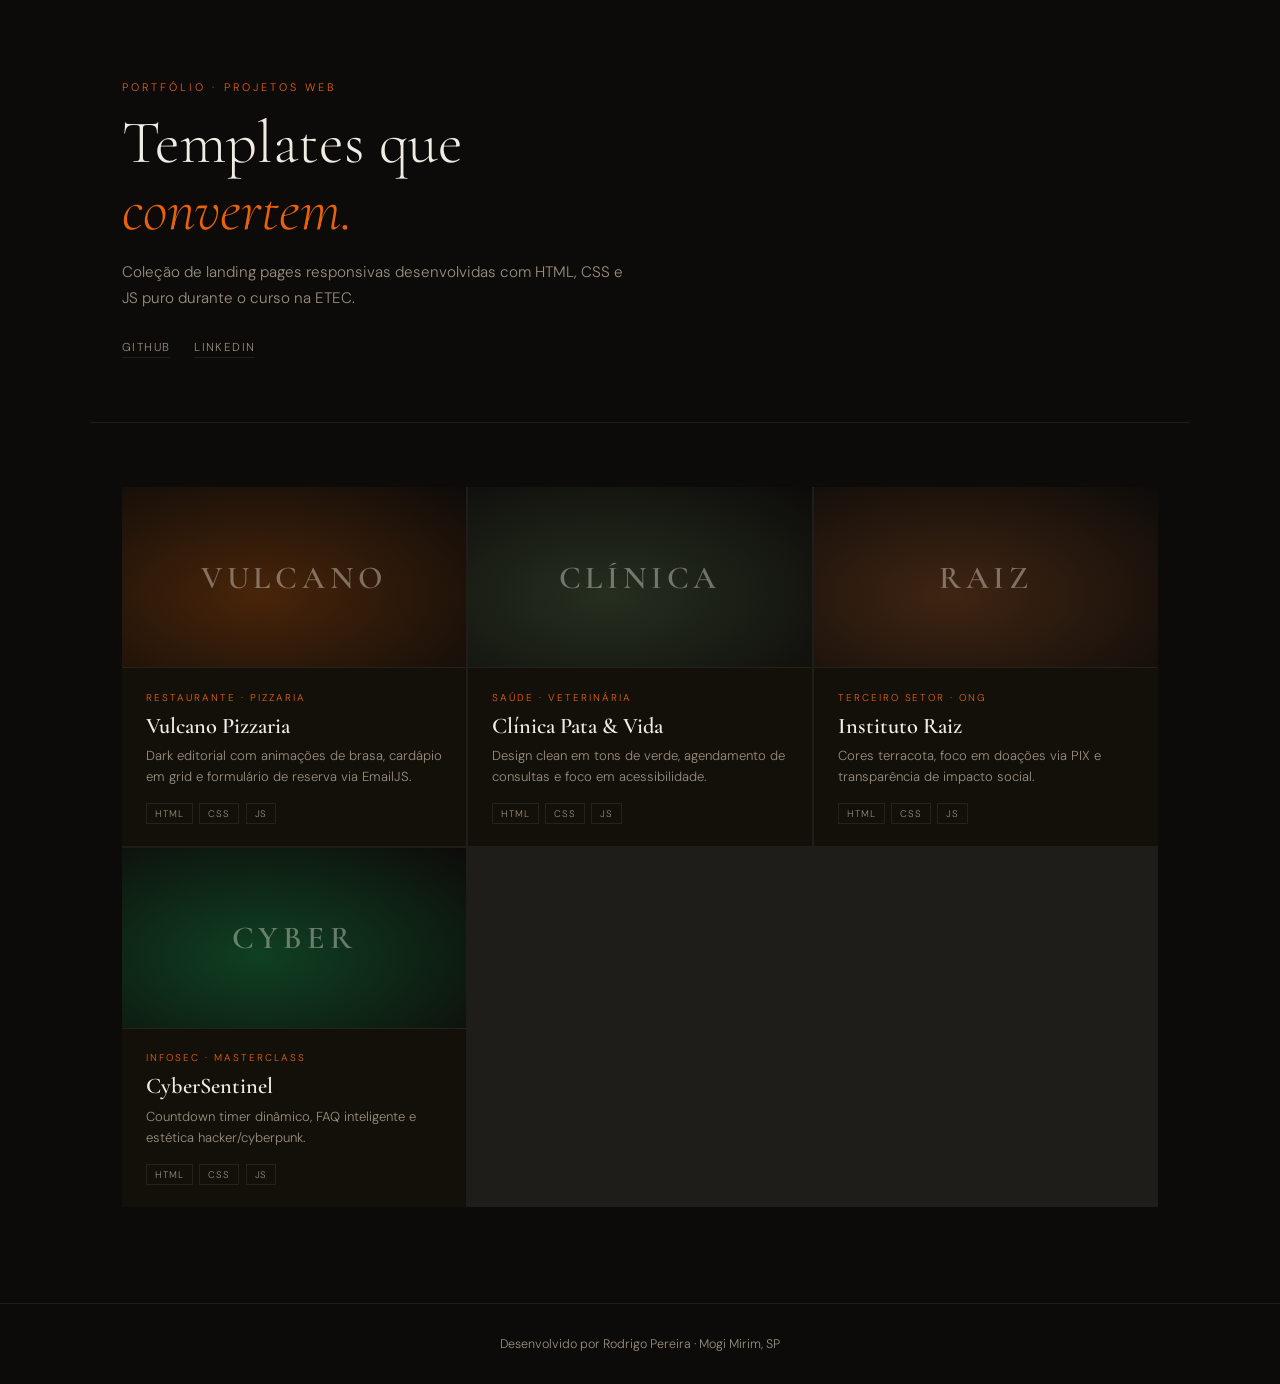
<file: index.html>
<!DOCTYPE html>
<html lang="pt-BR">
<head>
  <meta charset="UTF-8" />
  <meta name="viewport" content="width=device-width, initial-scale=1.0" />
  <title>Landing Pages — Rodrigo Pereira</title>
  <link rel="preconnect" href="https://fonts.googleapis.com" />
  <link rel="preconnect" href="https://fonts.gstatic.com" crossorigin />
  <link href="https://fonts.googleapis.com/css2?family=Cormorant+Garamond:ital,wght@0,300;0,600;1,300&family=DM+Sans:wght@300;400;500&display=swap" rel="stylesheet" />
  <style>
    /* ... (Mantenha o seu CSS original aqui) ... */
    *, *::before, *::after { margin: 0; padding: 0; box-sizing: border-box; }
    :root {
      --bg:     #0d0b09;
      --bg-card:#131009;
      --accent: #e8620a;
      --text:   #f0ece4;
      --muted:  #9a8f7e;
      --border: rgba(240,236,228,0.08);
    }
    html { scroll-behavior: smooth; }
    body {
      background: var(--bg);
      color: var(--text);
      font-family: 'DM Sans', system-ui, sans-serif;
      font-weight: 300;
      min-height: 100vh;
    }
    header { padding: 5rem 2rem 4rem; max-width: 1100px; margin: 0 auto; border-bottom: 1px solid var(--border); }
    .tag { font-size: 0.68rem; letter-spacing: 0.28em; text-transform: uppercase; color: var(--accent); display: block; margin-bottom: 1rem; }
    h1 { font-family: 'Cormorant Garamond', serif; font-size: clamp(2.2rem, 5vw, 3.8rem); font-weight: 300; line-height: 1.1; margin-bottom: 1rem; }
    h1 em { font-style: italic; color: var(--accent); }
    .subtitle { color: var(--muted); font-size: 0.95rem; max-width: 520px; line-height: 1.7; }
    .author-links { display: flex; gap: 1.5rem; margin-top: 1.8rem; flex-wrap: wrap; }
    .author-links a { font-size: 0.72rem; letter-spacing: 0.12em; text-transform: uppercase; color: var(--muted); text-decoration: none; border-bottom: 1px solid var(--border); padding-bottom: 2px; transition: color 0.3s, border-color 0.3s; }
    .author-links a:hover { color: var(--accent); border-color: var(--accent); }
    main { max-width: 1100px; margin: 0 auto; padding: 4rem 2rem 6rem; }
    .grid { display: grid; grid-template-columns: repeat(auto-fill, minmax(300px, 1fr)); gap: 1.5px; background: var(--border); }
    .card { background: var(--bg-card); text-decoration: none; color: var(--text); display: flex; flex-direction: column; transition: background 0.3s; position: relative; overflow: hidden; }
    .card:hover { background: #1a160f; }
    .card::after { content: ''; position: absolute; inset: 0; border: 1px solid transparent; transition: border-color 0.4s; pointer-events: none; }
    .card:hover::after { border-color: var(--accent); }
    .card-thumb { height: 180px; position: relative; overflow: hidden; display: flex; align-items: center; justify-content: center; }
    .card-thumb .thumb-logo { font-family: 'Cormorant Garamond', serif; font-size: 2rem; font-weight: 600; letter-spacing: 0.15em; opacity: 0.4; transition: opacity 0.3s; z-index: 1; }
    .card:hover .thumb-logo { opacity: 0.7; }
    .thumb-pizzaria { background: radial-gradient(ellipse at 40% 60%, rgba(232,98,10,0.25), #0d0b09); }
    .thumb-clinica  { background: radial-gradient(ellipse at 40% 60%, rgba(92,138,98,0.25), #0d0b09); }
    .thumb-ong      { background: radial-gradient(ellipse at 40% 60%, rgba(196,98,45,0.25), #0d0b09); }
    .thumb-cyber    { background: radial-gradient(ellipse at 40% 60%, rgba(0,255,136,0.2), #0d0b09); }
    .card-body { padding: 1.4rem 1.5rem; border-top: 1px solid var(--border); flex: 1; }
    .card-tag { font-size: 0.62rem; letter-spacing: 0.2em; text-transform: uppercase; color: var(--accent); margin-bottom: 0.5rem; display: block; }
    .card-title { font-family: 'Cormorant Garamond', serif; font-size: 1.4rem; font-weight: 600; margin-bottom: 0.4rem; }
    .card-desc { font-size: 0.82rem; color: var(--muted); line-height: 1.6; margin-bottom: 1rem; }
    .card-stack { display: flex; gap: 0.4rem; flex-wrap: wrap; }
    .pill { font-size: 0.6rem; letter-spacing: 0.1em; text-transform: uppercase; padding: 3px 8px; border: 1px solid var(--border); color: var(--muted); }
    footer { border-top: 1px solid var(--border); padding: 2rem; text-align: center; }
    footer p { font-size: 0.78rem; color: var(--muted); }
    footer a { color: var(--accent); text-decoration: none; }
  </style>
</head>
<body>

  <header>
    <span class="tag">Portfólio · Projetos Web</span>
    <h1>Templates que<br /><em>convertem.</em></h1>
    <p class="subtitle">
      Coleção de landing pages responsivas desenvolvidas com HTML, CSS e JS puro durante o curso na ETEC.
    </p>
    <div class="author-links">
      <a href="https://github.com/rodrigopereiradevelopment" target="_blank">GitHub</a>
      <a href="https://linkedin.com/in/rodrigopereirarp" target="_blank">LinkedIn</a>
    </div>
  </header>

  <main>
    <div class="grid">

      <a href="vulcano-pizzaria/index.html" class="card">
        <div class="card-thumb thumb-pizzaria">
          <span class="thumb-logo">VULCANO</span>
        </div>
        <div class="card-body">
          <span class="card-tag">Restaurante · Pizzaria</span>
          <h2 class="card-title">Vulcano Pizzaria</h2>
          <p class="card-desc">Dark editorial com animações de brasa, cardápio em grid e formulário de reserva via EmailJS.</p>
          <div class="card-stack">
            <span class="pill">HTML</span><span class="pill">CSS</span><span class="pill">JS</span>
          </div>
        </div>
      </a>

      <a href="clinica-pata-e-vida/index.html" class="card">
        <div class="card-thumb thumb-clinica">
          <span class="thumb-logo">CLÍNICA</span>
        </div>
        <div class="card-body">
          <span class="card-tag">Saúde · Veterinária</span>
          <h2 class="card-title">Clínica Pata & Vida</h2>
          <p class="card-desc">Design clean em tons de verde, agendamento de consultas e foco em acessibilidade.</p>
          <div class="card-stack">
            <span class="pill">HTML</span><span class="pill">CSS</span><span class="pill">JS</span>
          </div>
        </div>
      </a>

      <a href="instituto-raiz/index.html" class="card">
        <div class="card-thumb thumb-ong">
          <span class="thumb-logo">RAIZ</span>
        </div>
        <div class="card-body">
          <span class="card-tag">Terceiro Setor · ONG</span>
          <h2 class="card-title">Instituto Raiz</h2>
          <p class="card-desc">Cores terracota, foco em doações via PIX e transparência de impacto social.</p>
          <div class="card-stack">
            <span class="pill">HTML</span><span class="pill">CSS</span><span class="pill">JS</span>
          </div>
        </div>
      </a>

      <a href="cyber-security/index.html" class="card">
        <div class="card-thumb thumb-cyber">
          <span class="thumb-logo">CYBER</span>
        </div>
        <div class="card-body">
          <span class="card-tag">Infosec · Masterclass</span>
          <h2 class="card-title">CyberSentinel</h2>
          <p class="card-desc">Countdown timer dinâmico, FAQ inteligente e estética hacker/cyberpunk.</p>
          <div class="card-stack">
            <span class="pill">HTML</span><span class="pill">CSS</span><span class="pill">JS</span>
          </div>
        </div>
      </a>

    </div>
  </main>

  <footer>
    <p>Desenvolvido por Rodrigo Pereira · Mogi Mirim, SP</p>
  </footer>

</body>
</html>
</file>
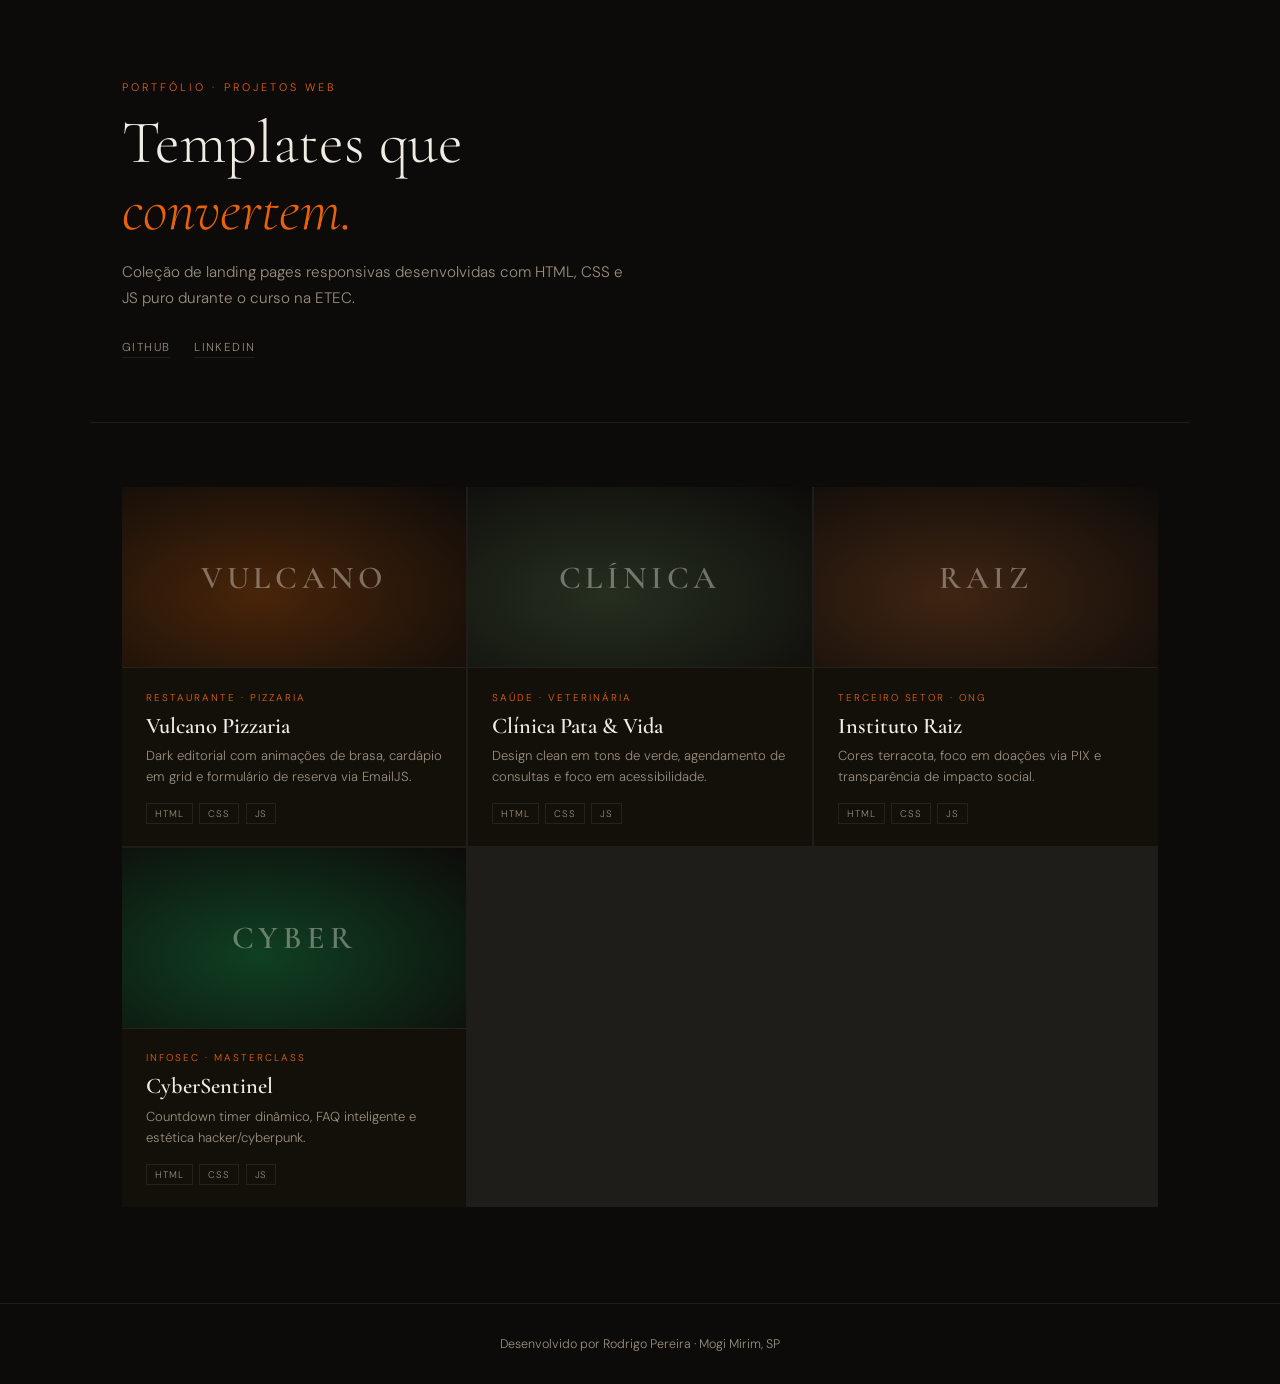
<file: root-index.html>
<!DOCTYPE html>
<html lang="pt-BR">
<head>
  <meta charset="UTF-8" />
  <meta name="viewport" content="width=device-width, initial-scale=1.0" />
  <title>Landing Pages — Rodrigo Pereira</title>
  <link rel="preconnect" href="https://fonts.googleapis.com" />
  <link rel="preconnect" href="https://fonts.gstatic.com" crossorigin />
  <link href="https://fonts.googleapis.com/css2?family=Cormorant+Garamond:ital,wght@0,300;0,600;1,300&family=DM+Sans:wght@300;400;500&display=swap" rel="stylesheet" />
  <style>
    /* ... (Mantenha o seu CSS original aqui) ... */
    *, *::before, *::after { margin: 0; padding: 0; box-sizing: border-box; }
    :root {
      --bg:     #0d0b09;
      --bg-card:#131009;
      --accent: #e8620a;
      --text:   #f0ece4;
      --muted:  #9a8f7e;
      --border: rgba(240,236,228,0.08);
    }
    html { scroll-behavior: smooth; }
    body {
      background: var(--bg);
      color: var(--text);
      font-family: 'DM Sans', system-ui, sans-serif;
      font-weight: 300;
      min-height: 100vh;
    }
    header { padding: 5rem 2rem 4rem; max-width: 1100px; margin: 0 auto; border-bottom: 1px solid var(--border); }
    .tag { font-size: 0.68rem; letter-spacing: 0.28em; text-transform: uppercase; color: var(--accent); display: block; margin-bottom: 1rem; }
    h1 { font-family: 'Cormorant Garamond', serif; font-size: clamp(2.2rem, 5vw, 3.8rem); font-weight: 300; line-height: 1.1; margin-bottom: 1rem; }
    h1 em { font-style: italic; color: var(--accent); }
    .subtitle { color: var(--muted); font-size: 0.95rem; max-width: 520px; line-height: 1.7; }
    .author-links { display: flex; gap: 1.5rem; margin-top: 1.8rem; flex-wrap: wrap; }
    .author-links a { font-size: 0.72rem; letter-spacing: 0.12em; text-transform: uppercase; color: var(--muted); text-decoration: none; border-bottom: 1px solid var(--border); padding-bottom: 2px; transition: color 0.3s, border-color 0.3s; }
    .author-links a:hover { color: var(--accent); border-color: var(--accent); }
    main { max-width: 1100px; margin: 0 auto; padding: 4rem 2rem 6rem; }
    .grid { display: grid; grid-template-columns: repeat(auto-fill, minmax(300px, 1fr)); gap: 1.5px; background: var(--border); }
    .card { background: var(--bg-card); text-decoration: none; color: var(--text); display: flex; flex-direction: column; transition: background 0.3s; position: relative; overflow: hidden; }
    .card:hover { background: #1a160f; }
    .card::after { content: ''; position: absolute; inset: 0; border: 1px solid transparent; transition: border-color 0.4s; pointer-events: none; }
    .card:hover::after { border-color: var(--accent); }
    .card-thumb { height: 180px; position: relative; overflow: hidden; display: flex; align-items: center; justify-content: center; }
    .card-thumb .thumb-logo { font-family: 'Cormorant Garamond', serif; font-size: 2rem; font-weight: 600; letter-spacing: 0.15em; opacity: 0.4; transition: opacity 0.3s; z-index: 1; }
    .card:hover .thumb-logo { opacity: 0.7; }
    .thumb-pizzaria { background: radial-gradient(ellipse at 40% 60%, rgba(232,98,10,0.25), #0d0b09); }
    .thumb-clinica  { background: radial-gradient(ellipse at 40% 60%, rgba(92,138,98,0.25), #0d0b09); }
    .thumb-ong      { background: radial-gradient(ellipse at 40% 60%, rgba(196,98,45,0.25), #0d0b09); }
    .thumb-cyber    { background: radial-gradient(ellipse at 40% 60%, rgba(0,255,136,0.2), #0d0b09); }
    .card-body { padding: 1.4rem 1.5rem; border-top: 1px solid var(--border); flex: 1; }
    .card-tag { font-size: 0.62rem; letter-spacing: 0.2em; text-transform: uppercase; color: var(--accent); margin-bottom: 0.5rem; display: block; }
    .card-title { font-family: 'Cormorant Garamond', serif; font-size: 1.4rem; font-weight: 600; margin-bottom: 0.4rem; }
    .card-desc { font-size: 0.82rem; color: var(--muted); line-height: 1.6; margin-bottom: 1rem; }
    .card-stack { display: flex; gap: 0.4rem; flex-wrap: wrap; }
    .pill { font-size: 0.6rem; letter-spacing: 0.1em; text-transform: uppercase; padding: 3px 8px; border: 1px solid var(--border); color: var(--muted); }
    footer { border-top: 1px solid var(--border); padding: 2rem; text-align: center; }
    footer p { font-size: 0.78rem; color: var(--muted); }
    footer a { color: var(--accent); text-decoration: none; }
  </style>
</head>
<body>

  <header>
    <span class="tag">Portfólio · Projetos Web</span>
    <h1>Templates que<br /><em>convertem.</em></h1>
    <p class="subtitle">
      Coleção de landing pages responsivas desenvolvidas com HTML, CSS e JS puro durante o curso na ETEC.
    </p>
    <div class="author-links">
      <a href="https://github.com/rodrigopereiradevelopment" target="_blank">GitHub</a>
      <a href="https://linkedin.com/in/rodrigopereira" target="_blank">LinkedIn</a>
    </div>
  </header>

  <main>
    <div class="grid">

      <a href="vulcano-pizzaria/index.html" class="card">
        <div class="card-thumb thumb-pizzaria">
          <span class="thumb-logo">VULCANO</span>
        </div>
        <div class="card-body">
          <span class="card-tag">Restaurante · Pizzaria</span>
          <h2 class="card-title">Vulcano Pizzaria</h2>
          <p class="card-desc">Dark editorial com animações de brasa, cardápio em grid e formulário de reserva via EmailJS.</p>
          <div class="card-stack">
            <span class="pill">HTML</span><span class="pill">CSS</span><span class="pill">JS</span>
          </div>
        </div>
      </a>

      <a href="clinica-pata-e-vida/index.html" class="card">
        <div class="card-thumb thumb-clinica">
          <span class="thumb-logo">CLÍNICA</span>
        </div>
        <div class="card-body">
          <span class="card-tag">Saúde · Veterinária</span>
          <h2 class="card-title">Clínica Pata & Vida</h2>
          <p class="card-desc">Design clean em tons de verde, agendamento de consultas e foco em acessibilidade.</p>
          <div class="card-stack">
            <span class="pill">HTML</span><span class="pill">CSS</span><span class="pill">JS</span>
          </div>
        </div>
      </a>

      <a href="instituto-raiz/index.html" class="card">
        <div class="card-thumb thumb-ong">
          <span class="thumb-logo">RAIZ</span>
        </div>
        <div class="card-body">
          <span class="card-tag">Terceiro Setor · ONG</span>
          <h2 class="card-title">Instituto Raiz</h2>
          <p class="card-desc">Cores terracota, foco em doações via PIX e transparência de impacto social.</p>
          <div class="card-stack">
            <span class="pill">HTML</span><span class="pill">CSS</span><span class="pill">JS</span>
          </div>
        </div>
      </a>

      <a href="cyber-security/index.html" class="card">
        <div class="card-thumb thumb-cyber">
          <span class="thumb-logo">CYBER</span>
        </div>
        <div class="card-body">
          <span class="card-tag">Infosec · Masterclass</span>
          <h2 class="card-title">CyberSentinel</h2>
          <p class="card-desc">Countdown timer dinâmico, FAQ inteligente e estética hacker/cyberpunk.</p>
          <div class="card-stack">
            <span class="pill">HTML</span><span class="pill">CSS</span><span class="pill">JS</span>
          </div>
        </div>
      </a>

    </div>
  </main>

  <footer>
    <p>Desenvolvido por Rodrigo Pereira · Mogi Mirim, SP</p>
  </footer>

</body>
</html>
</file>
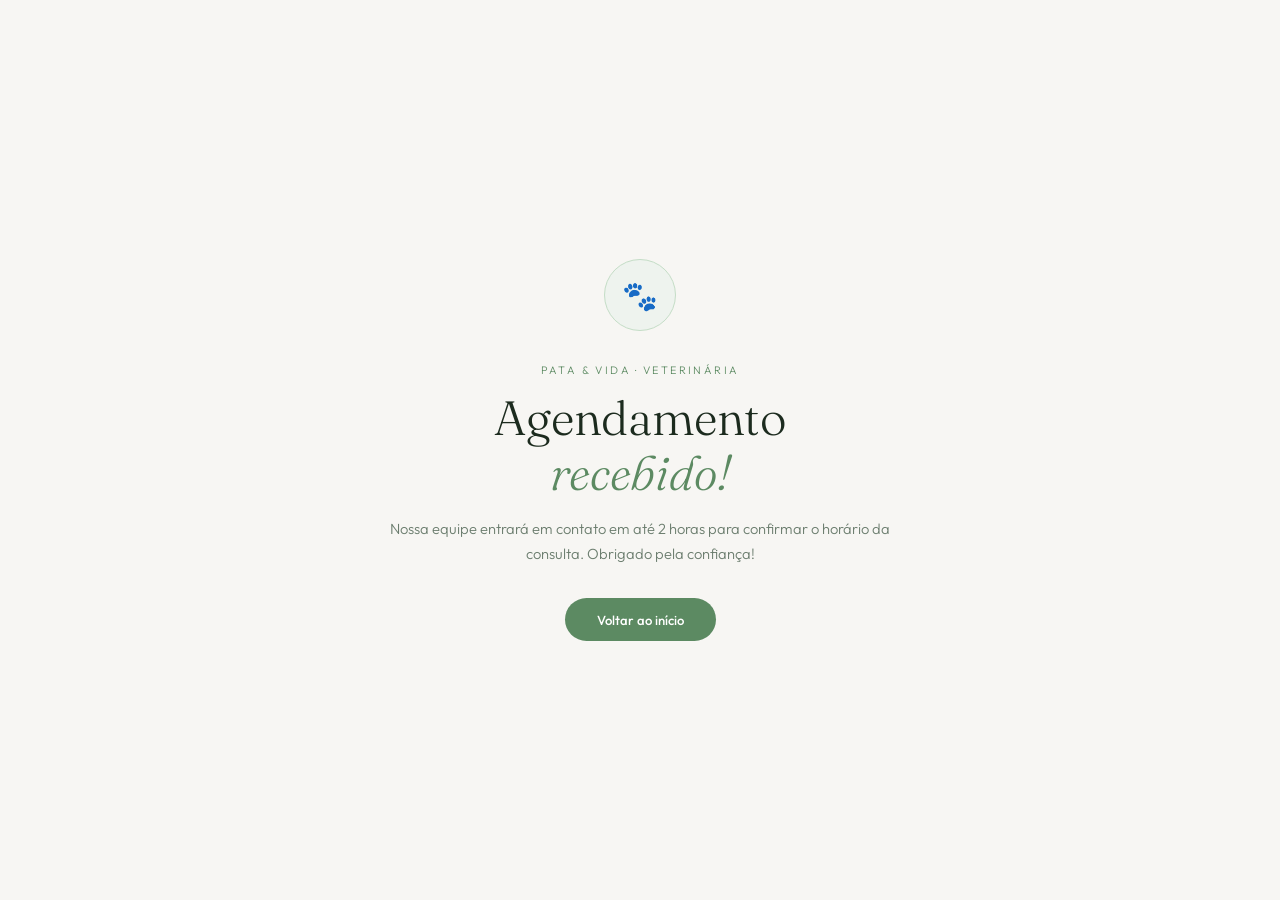
<file: clinica-pata-e-vida /obrigado.html>
<!DOCTYPE html>
<html lang="pt-BR">
<head>
  <meta charset="UTF-8" />
  <meta name="viewport" content="width=device-width, initial-scale=1.0" />
  <title>Pata & Vida — Agendamento Recebido</title>
  <link rel="preconnect" href="https://fonts.googleapis.com" />
  <link rel="preconnect" href="https://fonts.gstatic.com" crossorigin />
  <link href="https://fonts.googleapis.com/css2?family=Fraunces:ital,wght@0,300;0,500;1,300&family=Outfit:wght@300;400;500&display=swap" rel="stylesheet" />
  <style>
    *, *::before, *::after { margin: 0; padding: 0; box-sizing: border-box; }
    :root { --accent: #5c8a62; --text: #1c2b1e; --muted: #6b7d6e; --bg: #f7f6f3; --border: #e2e8e2; }
    html, body {
      height: 100%;
      background: var(--bg);
      color: var(--text);
      font-family: 'Outfit', system-ui, sans-serif;
      font-weight: 300;
      display: flex;
      align-items: center;
      justify-content: center;
      text-align: center;
      padding: 2rem;
    }
    .wrap { max-width: 520px; animation: up 0.8s ease both; }
    @keyframes up { from { opacity: 0; transform: translateY(24px); } to { opacity: 1; transform: none; } }
    .check {
      width: 72px; height: 72px;
      border-radius: 50%;
      background: #eef3ee;
      border: 1.5px solid #c4ddc6;
      display: flex;
      align-items: center;
      justify-content: center;
      margin: 0 auto 2rem;
      font-size: 1.8rem;
    }
    .tag {
      font-size: 0.68rem;
      letter-spacing: 0.22em;
      text-transform: uppercase;
      color: var(--accent);
      display: block;
      margin-bottom: 0.8rem;
    }
    h1 {
      font-family: 'Fraunces', serif;
      font-size: clamp(2rem, 5vw, 3rem);
      font-weight: 300;
      line-height: 1.15;
      margin-bottom: 1rem;
    }
    h1 em { font-style: italic; color: var(--accent); }
    p { color: var(--muted); font-size: 0.92rem; line-height: 1.7; margin-bottom: 2rem; }
    a {
      display: inline-block;
      padding: 0.85rem 2rem;
      background: var(--accent);
      color: #fff;
      text-decoration: none;
      font-size: 0.82rem;
      font-weight: 500;
      border-radius: 100px;
      transition: background 0.3s;
    }
    a:hover { background: #4a7550; }
  </style>
</head>
<body>
  <div class="wrap">
    <div class="check">🐾</div>
    <span class="tag">Pata & Vida · Veterinária</span>
    <h1>Agendamento<br /><em>recebido!</em></h1>
    <p>Nossa equipe entrará em contato em até 2 horas para confirmar o horário da consulta. Obrigado pela confiança!</p>
    <a href="index.html">Voltar ao início</a>
  </div>
</body>
</html>
</file>
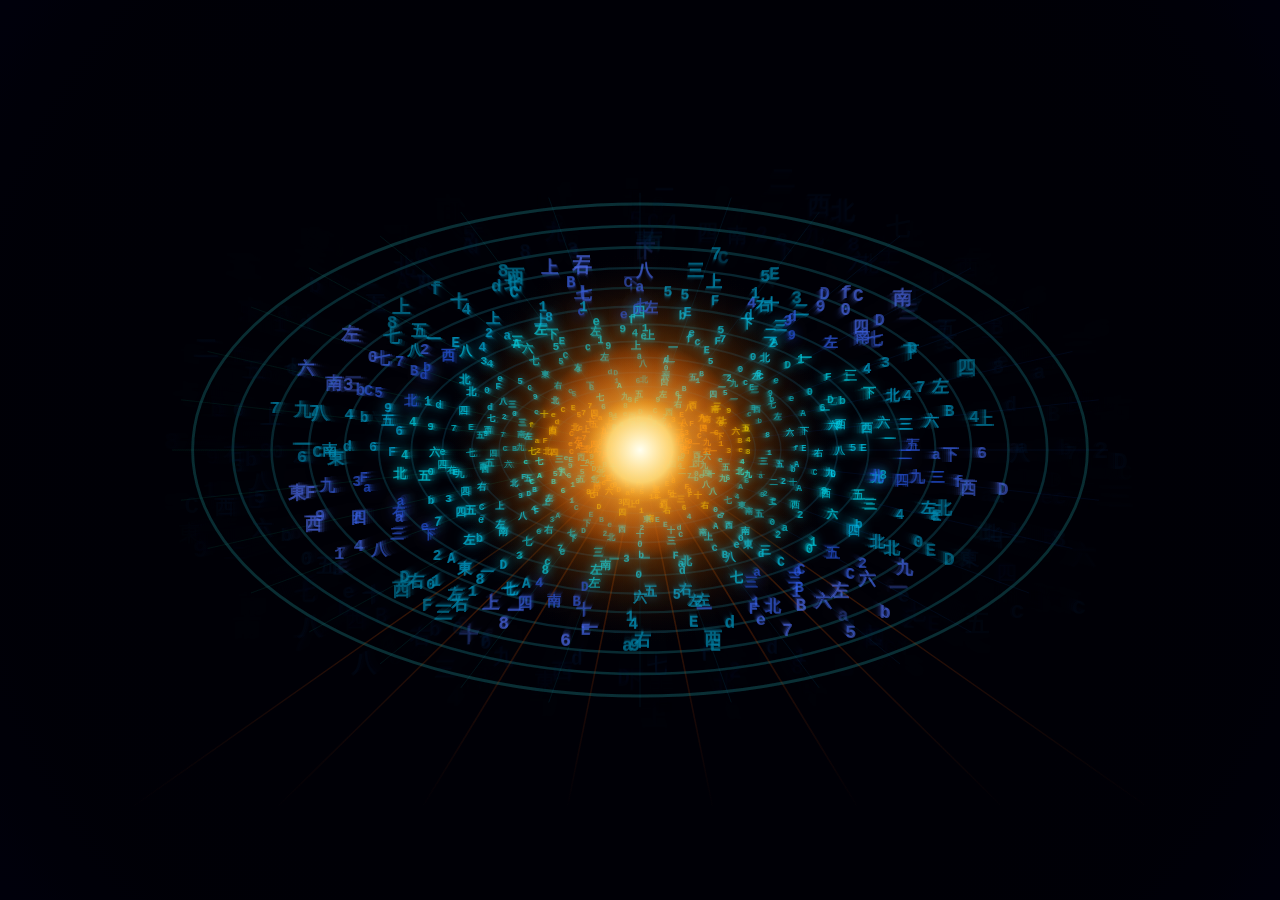
<file: cyber-security/tunel.html>
<!DOCTYPE html>
<html>
<head>
  <meta charset="UTF-8">
  <style>
    * { margin: 0; padding: 0; box-sizing: border-box; }
    body { background: #000; overflow: hidden; width: 100vw; height: 100vh; }
    canvas { display: block; }
  </style>
</head>
<body>
<canvas id="c"></canvas>
<script>
const canvas = document.getElementById('c');
const ctx = canvas.getContext('2d');
 
let W = canvas.width = window.innerWidth;
let H = canvas.height = window.innerHeight;
const CX = () => W / 2;
const CY = () => H / 2;
 
const CHARS = "0123456789ABCDEFabcdef東西南北上下左右一二三四五六七八九十";
 
// Rings that form the tunnel
const RING_COUNT = 28;
const CHARS_PER_RING = 32;
 
// Color bands matching the image: cyan, blue, orange/red in center, green, purple edges
function getRingColor(ringIndex, totalRings, charIndex, totalChars, depth) {
  // depth 0 = far (center), 1 = close (edge)
  const d = ringIndex / totalRings; // 0=center, 1=edge
 
  // Angle-based color variation
  const angle = (charIndex / totalChars) * Math.PI * 2;
 
  // Center glow: bright orange/white
  if (d < 0.08) {
    return `rgba(255,220,120,${0.9 + Math.random()*0.1})`;
  }
  // Inner ring: orange-red
  if (d < 0.2) {
    const t = (d - 0.08) / 0.12;
    const r = 255;
    const g = Math.floor(180 - t * 100);
    const b = Math.floor(40 - t * 30);
    return `rgba(${r},${g},${b},${0.85})`;
  }
  // Mid-inner: mix of cyan and orange
  if (d < 0.4) {
    const t = (d - 0.2) / 0.2;
    // Alternate between cyan and orange by angle
    if (Math.sin(angle * 3) > 0.2) {
      return `rgba(0,${Math.floor(200+t*55)},${Math.floor(220+t*35)},${0.8})`;
    } else {
      return `rgba(${Math.floor(255-t*50)},${Math.floor(120+t*80)},0,${0.75})`;
    }
  }
  // Middle: predominantly cyan/teal
  if (d < 0.65) {
    const t = (d - 0.4) / 0.25;
    if (Math.cos(angle * 5) > 0.0) {
      return `rgba(0,${Math.floor(230-t*30)},${Math.floor(255-t*20)},${0.75 - t*0.1})`;
    } else {
      return `rgba(0,${Math.floor(180+t*30)},${Math.floor(200+t*30)},${0.7})`;
    }
  }
  // Outer: blue, purple, deep cyan
  if (d < 0.85) {
    const t = (d - 0.65) / 0.2;
    if (Math.sin(angle * 7 + 1) > 0) {
      return `rgba(${Math.floor(30+t*60)},${Math.floor(80+t*40)},${Math.floor(220+t*35)},${0.65-t*0.1})`;
    } else {
      return `rgba(0,${Math.floor(200-t*80)},${Math.floor(255-t*100)},${0.6})`;
    }
  }
  // Outermost edge: dark blue/teal fading
  return `rgba(0,${Math.floor(100-d*60)},${Math.floor(180-d*100)},${0.4-d*0.3})`;
}
 
// Particle system for the tunnel
class TunnelChar {
  constructor(ringIdx, charIdx) {
    this.ringIdx = ringIdx;
    this.charIdx = charIdx;
    this.totalRings = RING_COUNT;
    this.totalChars = CHARS_PER_RING;
    this.reset(ringIdx / RING_COUNT);
  }
 
  reset(zNorm) {
    this.z = zNorm; // 0=far center, 1=close camera
    this.char = CHARS[Math.floor(Math.random() * CHARS.length)];
    this.changeTimer = Math.random() * 60;
    // Add slight jitter to position on ring
    this.angleOffset = (Math.random() - 0.5) * 0.08;
    this.radiusJitter = (Math.random() - 0.5) * 0.06;
  }
 
  update() {
    // Move toward camera
    this.z += 0.003;
    if (this.z > 1.02) {
      this.z = 0.01 + Math.random() * 0.05;
      this.char = CHARS[Math.floor(Math.random() * CHARS.length)];
    }
    // Occasionally change character
    this.changeTimer--;
    if (this.changeTimer <= 0) {
      this.char = CHARS[Math.floor(Math.random() * CHARS.length)];
      this.changeTimer = 20 + Math.random() * 80;
    }
  }
 
  draw(cx, cy) {
    const z = this.z;
    if (z <= 0.001) return;
 
    const angle = (this.charIdx / this.totalChars) * Math.PI * 2 + this.angleOffset;
 
    // Perspective projection: rings expand as z increases
    // Use a tunnel shape: elliptical rings that expand outward
    const perspective = Math.pow(z, 1.6);
    const maxR = Math.min(W, H) * 0.52 * perspective;
    const rx = maxR * (1 + this.radiusJitter);
    const ry = maxR * 0.55 * (1 + this.radiusJitter * 0.5); // elliptical squash
 
    const px = cx + Math.cos(angle) * rx;
    const py = cy + Math.sin(angle) * ry;
 
    // Font size based on distance
    const fontSize = Math.max(8, 24 * perspective);
    // Opacity: fade in as they approach, bright in mid, fade at very edge
    let alpha = 1.0;
    if (z < 0.15) alpha = z / 0.15;
    else if (z > 0.85) alpha = (1 - z) / 0.15;
 
    const color = getRingColor(Math.floor(z * RING_COUNT), RING_COUNT, this.charIdx, this.totalChars, z);
    // Extract rgba components and apply alpha
    ctx.save();
    ctx.globalAlpha = alpha;
    ctx.font = `bold ${fontSize}px "Courier New", monospace`;
    ctx.fillStyle = color;
 
    // Glow effect for bright chars
    if (z > 0.3 && z < 0.7) {
      ctx.shadowColor = color;
      ctx.shadowBlur = fontSize * 0.8;
    }
 
    ctx.fillText(this.char, px - fontSize * 0.3, py + fontSize * 0.35);
    ctx.restore();
  }
}
 
// Build all particles
let particles = [];
function buildParticles() {
  particles = [];
  for (let r = 0; r < RING_COUNT; r++) {
    for (let c = 0; c < CHARS_PER_RING; c++) {
      const p = new TunnelChar(r, c);
      // Stagger z so they're distributed in depth
      p.z = (r / RING_COUNT) + (Math.random() * 0.04 - 0.02);
      p.z = Math.max(0.01, Math.min(1.0, p.z));
      particles.push(p);
    }
  }
}
 
buildParticles();
 
// Add extra scattered chars for density
const extraChars = [];
for (let i = 0; i < 300; i++) {
  const p = new TunnelChar(
    Math.floor(Math.random() * RING_COUNT),
    Math.floor(Math.random() * CHARS_PER_RING)
  );
  p.z = Math.random();
  p.angleOffset = (Math.random() - 0.5) * 0.4;
  p.radiusJitter = (Math.random() - 0.5) * 0.25;
  extraChars.push(p);
}
 
// Radial glow layers for center light burst
function drawCenterGlow(cx, cy) {
  // Multiple radial gradients for the central light
  const gradients = [
    { r: Math.min(W,H)*0.12, colors: [[0,'rgba(255,240,180,0.95)'],[0.4,'rgba(255,160,40,0.6)'],[1,'rgba(255,80,0,0)']] },
    { r: Math.min(W,H)*0.22, colors: [[0,'rgba(255,200,80,0.4)'],[0.5,'rgba(255,120,0,0.2)'],[1,'rgba(0,0,0,0)']] },
    { r: Math.min(W,H)*0.06, colors: [[0,'rgba(255,255,240,1.0)'],[0.6,'rgba(255,220,120,0.8)'],[1,'rgba(255,150,0,0)']] },
  ];
  for (const g of gradients) {
    const grad = ctx.createRadialGradient(cx, cy, 0, cx, cy, g.r);
    for (const [stop, color] of g.colors) grad.addColorStop(stop, color);
    ctx.fillStyle = grad;
    ctx.fillRect(0, 0, W, H);
  }
}
 
// Tunnel walls: draw faint concentric ellipses for structure
function drawTunnelRings(cx, cy) {
  for (let i = 0; i < 18; i++) {
    const z = (i + 0.5) / 18;
    const perspective = Math.pow(z, 1.6);
    const rx = Math.min(W,H) * 0.52 * perspective;
    const ry = rx * 0.55;
    const alpha = 0.04 + perspective * 0.06;
    // Color matches depth
    const hue = 180 + (1-z) * 40;
    ctx.beginPath();
    ctx.ellipse(cx, cy, rx, ry, 0, 0, Math.PI * 2);
    ctx.strokeStyle = `hsla(${hue},100%,60%,${alpha})`;
    ctx.lineWidth = 1 + perspective * 2;
    ctx.stroke();
  }
 
  // Radial lines (perspective lines along tunnel)
  const lineCount = 32;
  for (let i = 0; i < lineCount; i++) {
    const angle = (i / lineCount) * Math.PI * 2;
    const farRx = Math.min(W,H) * 0.52 * Math.pow(0.05, 1.6);
    const farRy = farRx * 0.55;
    const nearRx = Math.min(W,H) * 0.52;
    const nearRy = nearRx * 0.55;
    const x1 = cx + Math.cos(angle) * farRx;
    const y1 = cy + Math.sin(angle) * farRy;
    const x2 = cx + Math.cos(angle) * nearRx;
    const y2 = cy + Math.sin(angle) * nearRy;
    const hue = 190 + Math.cos(angle) * 30;
    ctx.beginPath();
    ctx.moveTo(x1, y1);
    ctx.lineTo(x2, y2);
    ctx.strokeStyle = `hsla(${hue},90%,55%,0.04)`;
    ctx.lineWidth = 1;
    ctx.stroke();
  }
}
 
// Vignette overlay to darken edges
function drawVignette(cx, cy) {
  const grad = ctx.createRadialGradient(cx, cy, Math.min(W,H)*0.2, cx, cy, Math.max(W,H)*0.75);
  grad.addColorStop(0, 'rgba(0,0,0,0)');
  grad.addColorStop(0.6, 'rgba(0,0,10,0.1)');
  grad.addColorStop(1, 'rgba(0,0,20,0.85)');
  ctx.fillStyle = grad;
  ctx.fillRect(0, 0, W, H);
}
 
// Orange/red streaks along the floor perspective
function drawFloorStreaks(cx, cy) {
  const floorY = cy + Math.min(W,H)*0.1;
  for (let i = 0; i < 8; i++) {
    const t = i / 7;
    const x = cx + (t - 0.5) * W * 0.8;
    const grad = ctx.createLinearGradient(cx, cy, x, floorY + Math.min(W,H)*0.3);
    grad.addColorStop(0, 'rgba(255,140,0,0.0)');
    grad.addColorStop(0.4, 'rgba(255,100,0,0.12)');
    grad.addColorStop(1, 'rgba(200,60,0,0.0)');
    ctx.beginPath();
    ctx.moveTo(cx, cy);
    ctx.lineTo(x, floorY + Math.min(W,H)*0.3);
    ctx.strokeStyle = grad;
    ctx.lineWidth = 1.5;
    ctx.stroke();
  }
}
 
let frame = 0;
function animate() {
  const cx = CX(), cy = CY();
 
  // Clear with slight trail
  ctx.fillStyle = 'rgba(0,0,8,0.45)';
  ctx.fillRect(0, 0, W, H);
 
  drawTunnelRings(cx, cy);
  drawFloorStreaks(cx, cy);
 
  // Sort particles by z (far to near) for correct layering
  const allParticles = [...particles, ...extraChars];
  allParticles.sort((a, b) => a.z - b.z);
 
  for (const p of allParticles) {
    p.update();
    p.draw(cx, cy);
  }
 
  drawCenterGlow(cx, cy);
  drawVignette(cx, cy);
 
  frame++;
  requestAnimationFrame(animate);
}
 
animate();
 
window.addEventListener('resize', () => {
  W = canvas.width = window.innerWidth;
  H = canvas.height = window.innerHeight;
  buildParticles();
});
</script>
</body>
</html>
</file>
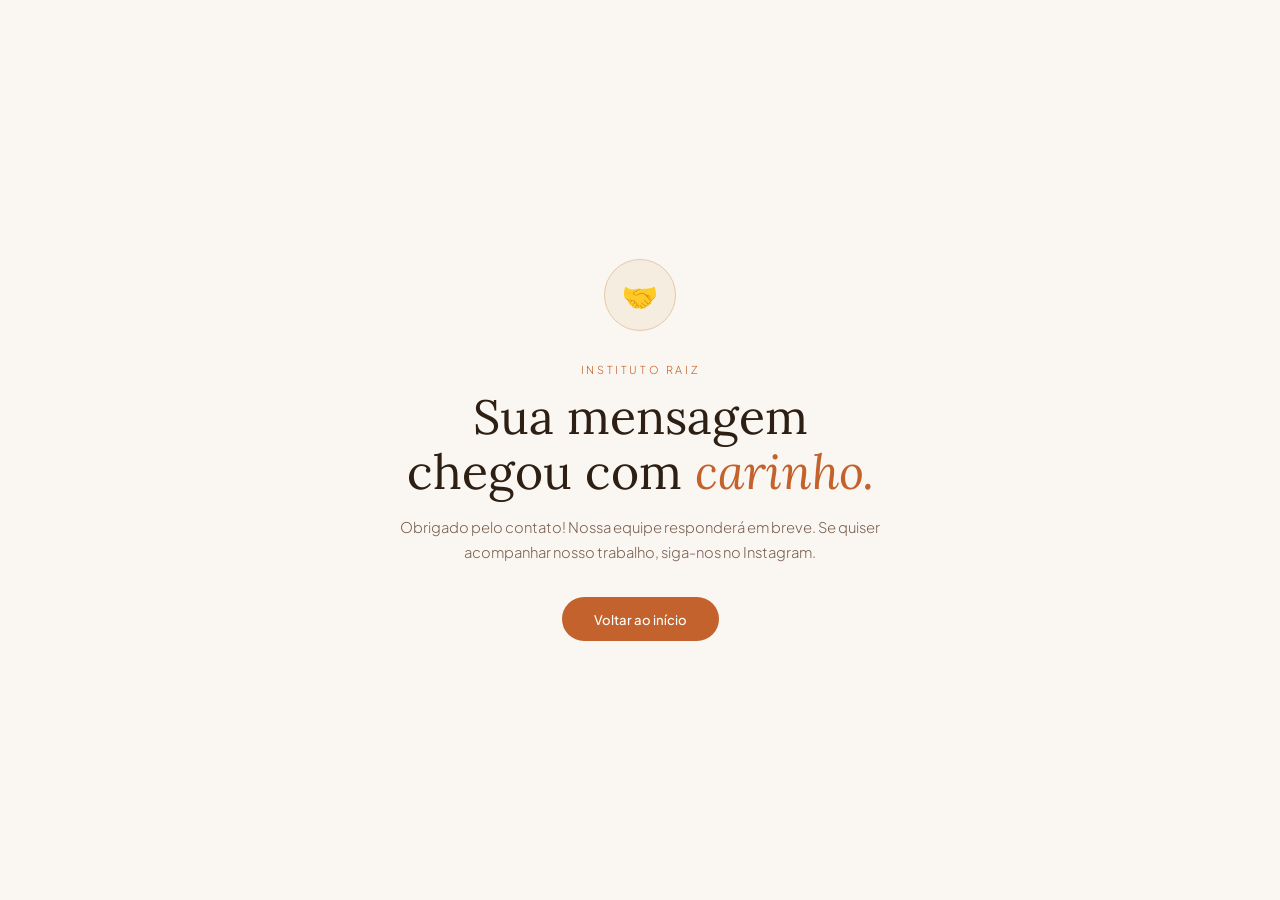
<file: instituto-raiz/obrigado.html>
<!DOCTYPE html>
<html lang="pt-BR">
<head>
  <meta charset="UTF-8" />
  <meta name="viewport" content="width=device-width, initial-scale=1.0" />
  <title>Instituto Raiz — Obrigado!</title>
  <link rel="preconnect" href="https://fonts.googleapis.com" />
  <link rel="preconnect" href="https://fonts.gstatic.com" crossorigin />
  <link href="https://fonts.googleapis.com/css2?family=Lora:ital,wght@0,400;0,600;1,400&family=Plus+Jakarta+Sans:wght@300;400;500&display=swap" rel="stylesheet" />
  <style>
    *, *::before, *::after { margin: 0; padding: 0; box-sizing: border-box; }
    :root { --accent: #c4622d; --text: #2d1f14; --muted: #7a6050; --bg: #faf7f2; --warm: #f5ede0; }
    html, body {
      height: 100%;
      background: var(--bg);
      color: var(--text);
      font-family: 'Plus Jakarta Sans', system-ui, sans-serif;
      font-weight: 300;
      display: flex; align-items: center; justify-content: center;
      text-align: center; padding: 2rem;
    }
    .wrap { max-width: 520px; animation: up 0.8s ease both; }
    @keyframes up { from { opacity: 0; transform: translateY(24px); } to { opacity: 1; transform: none; } }
    .heart {
      width: 72px; height: 72px; border-radius: 50%;
      background: var(--warm); border: 1.5px solid #e8c8a8;
      display: flex; align-items: center; justify-content: center;
      margin: 0 auto 2rem; font-size: 1.8rem;
    }
    .tag { font-size: 0.68rem; letter-spacing: 0.24em; text-transform: uppercase; color: var(--accent); display: block; margin-bottom: 0.8rem; }
    h1 { font-family: 'Lora', serif; font-size: clamp(2rem, 5vw, 3rem); font-weight: 400; line-height: 1.15; margin-bottom: 1rem; }
    h1 em { font-style: italic; color: var(--accent); }
    p { color: var(--muted); font-size: 0.92rem; line-height: 1.7; margin-bottom: 2rem; }
    a {
      display: inline-block; padding: 0.85rem 2rem;
      background: var(--accent); color: #fff; text-decoration: none;
      font-size: 0.82rem; font-weight: 500; border-radius: 100px;
      transition: background 0.3s;
    }
    a:hover { background: #a84e22; }
  </style>
</head>
<body>
  <div class="wrap">
    <div class="heart">🤝</div>
    <span class="tag">Instituto Raiz</span>
    <h1>Sua mensagem<br />chegou com <em>carinho.</em></h1>
    <p>Obrigado pelo contato! Nossa equipe responderá em breve. Se quiser acompanhar nosso trabalho, siga-nos no Instagram.</p>
    <a href="index.html">Voltar ao início</a>
  </div>
</body>
</html>
</file>
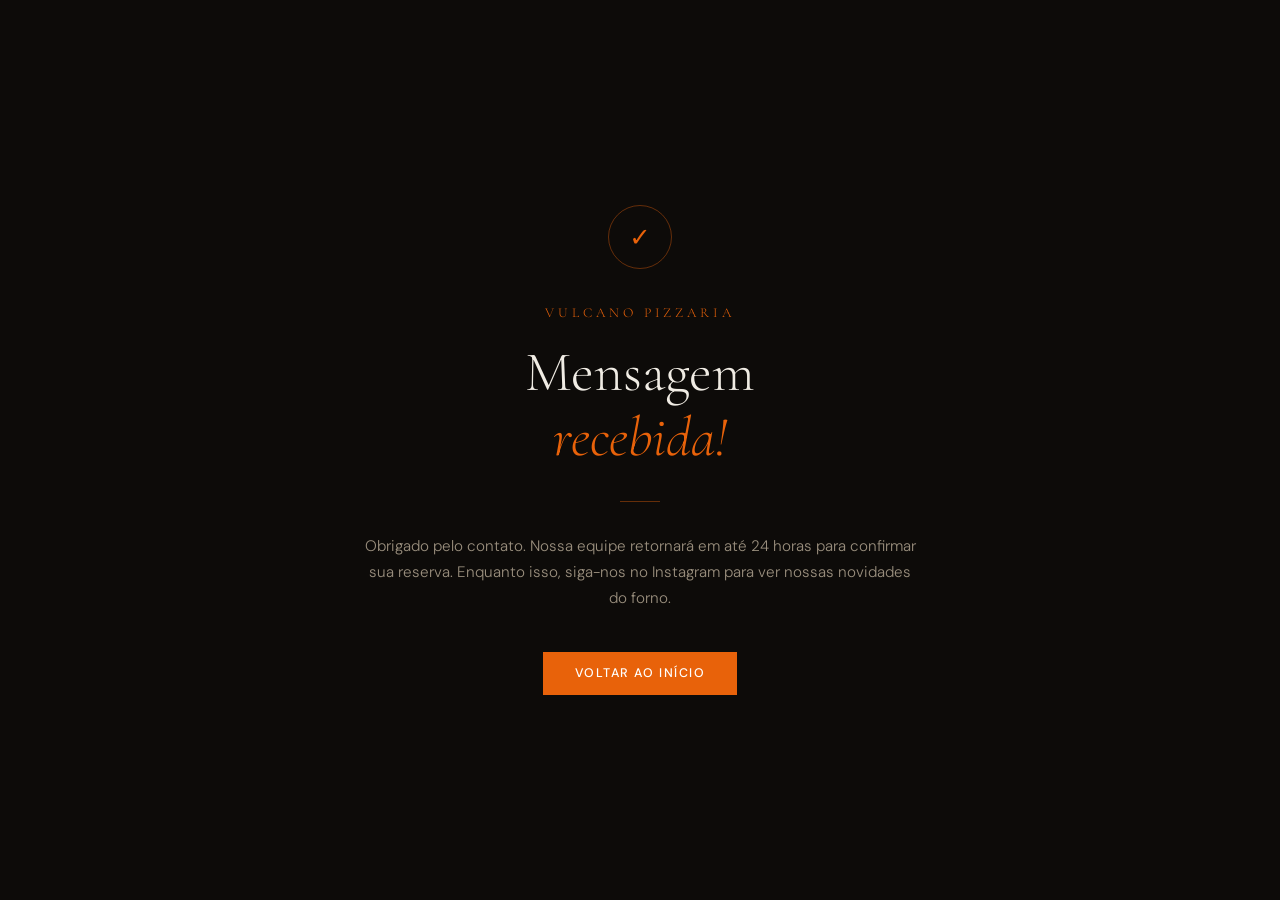
<file: vulcano-pizzaria/obrigado.html>
<!DOCTYPE html>
<html lang="pt-BR">
<head>
  <meta charset="UTF-8" />
  <meta name="viewport" content="width=device-width, initial-scale=1.0" />
  <title>Vulcano — Mensagem Enviada</title>
  <link rel="preconnect" href="https://fonts.googleapis.com" />
  <link rel="preconnect" href="https://fonts.gstatic.com" crossorigin />
  <link href="https://fonts.googleapis.com/css2?family=Cormorant+Garamond:ital,wght@0,300;0,600;1,300&family=DM+Sans:wght@300;400;500&display=swap" rel="stylesheet" />
  <style>
    *, *::before, *::after { margin: 0; padding: 0; box-sizing: border-box; }
    :root {
      --bg:     #0d0b09;
      --accent: #e8620a;
      --text:   #f0ece4;
      --muted:  #9a8f7e;
    }
    html, body {
      height: 100%;
      background: var(--bg);
      color: var(--text);
      font-family: 'DM Sans', system-ui, sans-serif;
      font-weight: 300;
      display: flex;
      align-items: center;
      justify-content: center;
      text-align: center;
      padding: 2rem;
    }
    .wrap { max-width: 560px; animation: fadein 1s ease both; }
    @keyframes fadein { from { opacity: 0; transform: translateY(24px); } to { opacity: 1; transform: none; } }
    .icon {
      width: 64px;
      height: 64px;
      border-radius: 50%;
      border: 1px solid rgba(232,98,10,0.4);
      display: flex;
      align-items: center;
      justify-content: center;
      margin: 0 auto 2rem;
      font-size: 1.6rem;
      color: var(--accent);
    }
    .logo {
      font-family: 'Cormorant Garamond', serif;
      font-size: 0.85rem;
      letter-spacing: 0.3em;
      text-transform: uppercase;
      color: var(--accent);
      margin-bottom: 1rem;
    }
    h1 {
      font-family: 'Cormorant Garamond', serif;
      font-size: clamp(2.2rem, 6vw, 3.5rem);
      font-weight: 300;
      line-height: 1.15;
      margin-bottom: 1.2rem;
    }
    h1 em { font-style: italic; color: var(--accent); }
    p {
      color: var(--muted);
      font-size: 0.95rem;
      line-height: 1.7;
      margin-bottom: 2.5rem;
    }
    a {
      display: inline-block;
      padding: 0.85rem 2rem;
      background: var(--accent);
      color: #fff;
      text-decoration: none;
      font-size: 0.78rem;
      font-weight: 500;
      letter-spacing: 0.12em;
      text-transform: uppercase;
      transition: background 0.3s;
    }
    a:hover { background: #f0a000; }
    .divider {
      width: 40px;
      height: 1px;
      background: rgba(232,98,10,0.4);
      margin: 2rem auto;
    }
  </style>
</head>
<body>
  <div class="wrap">
    <div class="icon">✓</div>
    <p class="logo">Vulcano Pizzaria</p>
    <h1>Mensagem<br /><em>recebida!</em></h1>
    <div class="divider"></div>
    <p>
      Obrigado pelo contato. Nossa equipe retornará em até 24 horas
      para confirmar sua reserva. Enquanto isso, siga-nos no Instagram
      para ver nossas novidades do forno.
    </p>
    <a href="index.html">Voltar ao início</a>
  </div>
</body>
</html>
</file>
